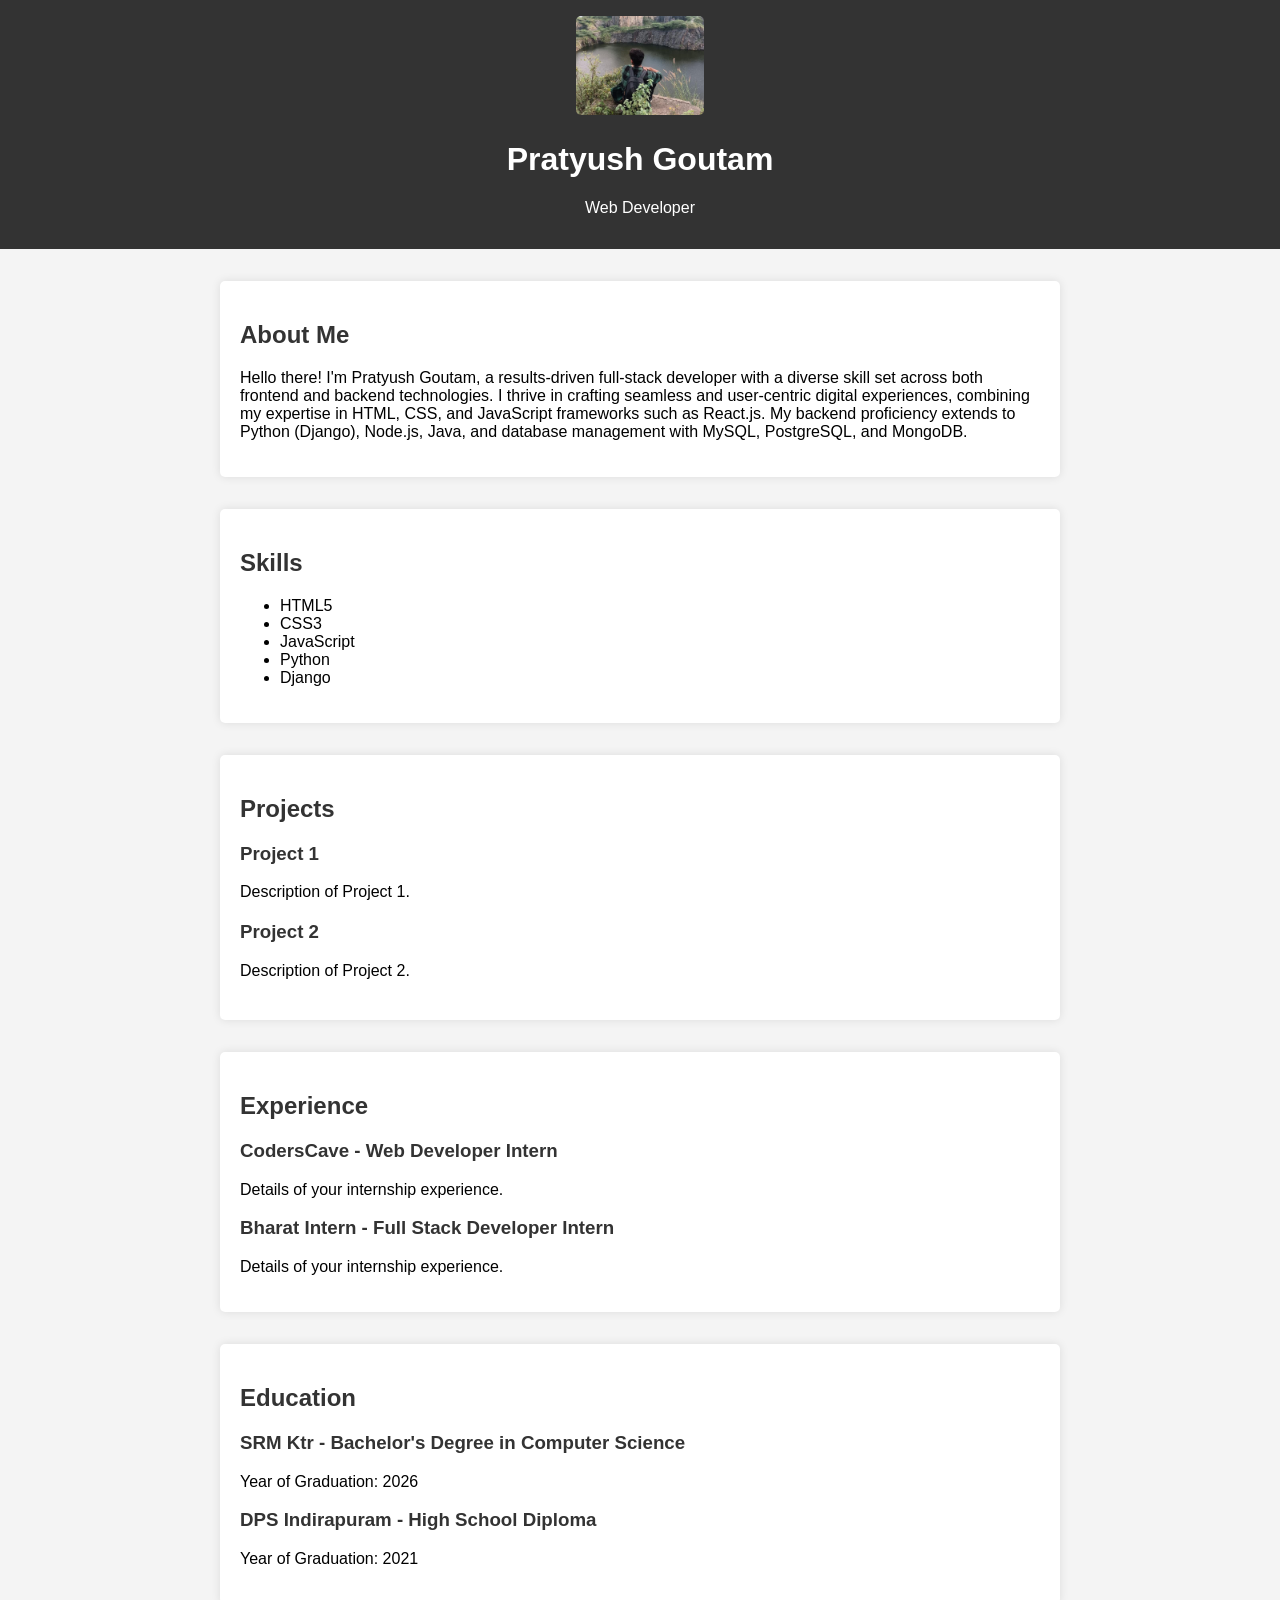
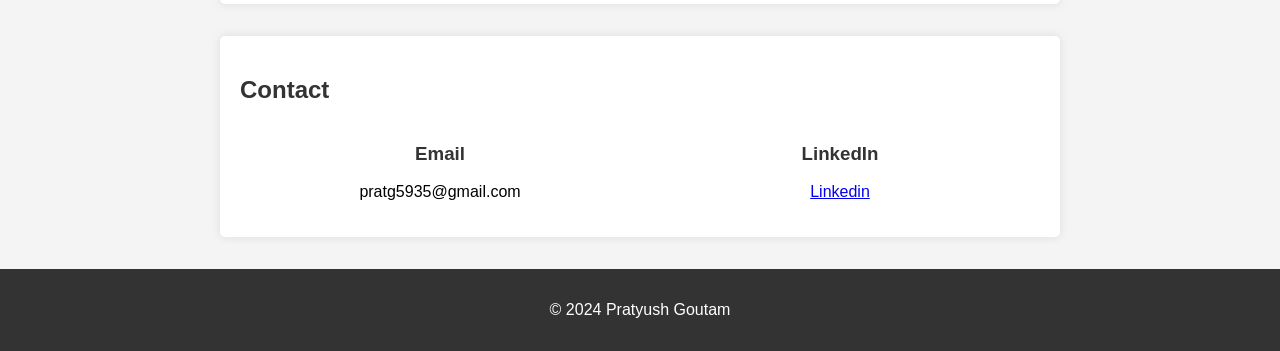
<file: Task 1/index.html>
<!DOCTYPE html>
<html lang="en">
<head>
    <meta charset="UTF-8">
    <meta name="viewport" content="width=device-width, initial-scale=1.0">
    <title>Pratyush Goutam</title>
    <style>
        body {
            font-family: 'Arial', sans-serif;
            margin: 0;
            padding: 0;
            background-color: #f4f4f4;
        }

        header {
            background-color: #333;
            color: #fff;
            padding: 1em 0;
            text-align: center;
        }

        section {
            max-width: 800px;
            margin: 2em auto;
            padding: 20px;
            background-color: #fff;
            box-shadow: 0 0 10px rgba(0, 0, 0, 0.1);
            border-radius: 5px;
        }

        h1{
            color:#fff;
        }

        h2, h3 {
            color: #333;
        }

        .project {
            margin-bottom: 20px;
        }

        footer {
            text-align: center;
            padding: 1em 0;
            background-color: #333;
            color: #fff;
        }

        .contact {
            display: flex;
            justify-content: space-between;
            margin-top: 20px;
        }

        .contact div {
            flex: 1;
            text-align: center;
        }
        header img{
            max-width: 10%;
            border-radius: 5px;
        }
    </style>
</head>
<body>
    <header>
        <img src="gg.jpg" alt="Your Photo" class="img-fluid">
        <h1>Pratyush Goutam</h1>
        <p>Web Developer</p>
    </header>

    <section>
        <h2>About Me</h2>
        <p>
            Hello there! I'm Pratyush Goutam, a results-driven full-stack developer with a diverse skill set across both frontend and backend technologies. I thrive in crafting seamless and user-centric digital experiences, combining my expertise in HTML, CSS, and JavaScript frameworks such as React.js. My backend proficiency extends to Python (Django), Node.js, Java, and database management with MySQL, PostgreSQL, and MongoDB. 
        </p>
    </section>

    <section>
        <h2>Skills</h2>
        <ul>
            <li>HTML5</li>
            <li>CSS3</li>
            <li>JavaScript</li>
            <li>Python</li>
            <li>Django</li>
            <!-- Add more skills as needed -->
        </ul>
    </section>

    <section>
        <h2>Projects</h2>
        <div class="project">
            <h3>Project 1</h3>
            <p>Description of Project 1.</p>
        </div>
        <div class="project">
            <h3>Project 2</h3>
            <p>Description of Project 2.</p>
        </div>
        <!-- Add more projects as needed -->
    </section>

    <section>
        <h2>Experience</h2>
        <h3>CodersCave - Web Developer Intern</h3>
        <p>Details of your internship experience.</p>
        <h3>Bharat Intern - Full Stack Developer Intern</h3>
        <p>Details of your internship experience.</p>
    </section>

    <section>
        <h2>Education</h2>
        <h3>SRM Ktr - Bachelor's Degree in Computer Science</h3>
        <p>Year of Graduation: 2026</p>
        <h3>DPS Indirapuram - High School Diploma</h3>
        <p>Year of Graduation: 2021</p>
    </section>

    <section>
        <h2>Contact</h2>
        <div class="contact">
            <div>
                <h3>Email</h3>
                <p>pratg5935@gmail.com</p>
            </div>
            <div>
                <h3>LinkedIn</h3>
                <p><a href="https://www.linkedin.com/in/pratyush-goutam-387837250/">Linkedin</a></p>
            </div>
            <!-- Add more contact information as needed -->
        </div>
    </section>

    <footer>
        <p>&copy; 2024 Pratyush Goutam</p>
    </footer>
</body>
</html>
</file>
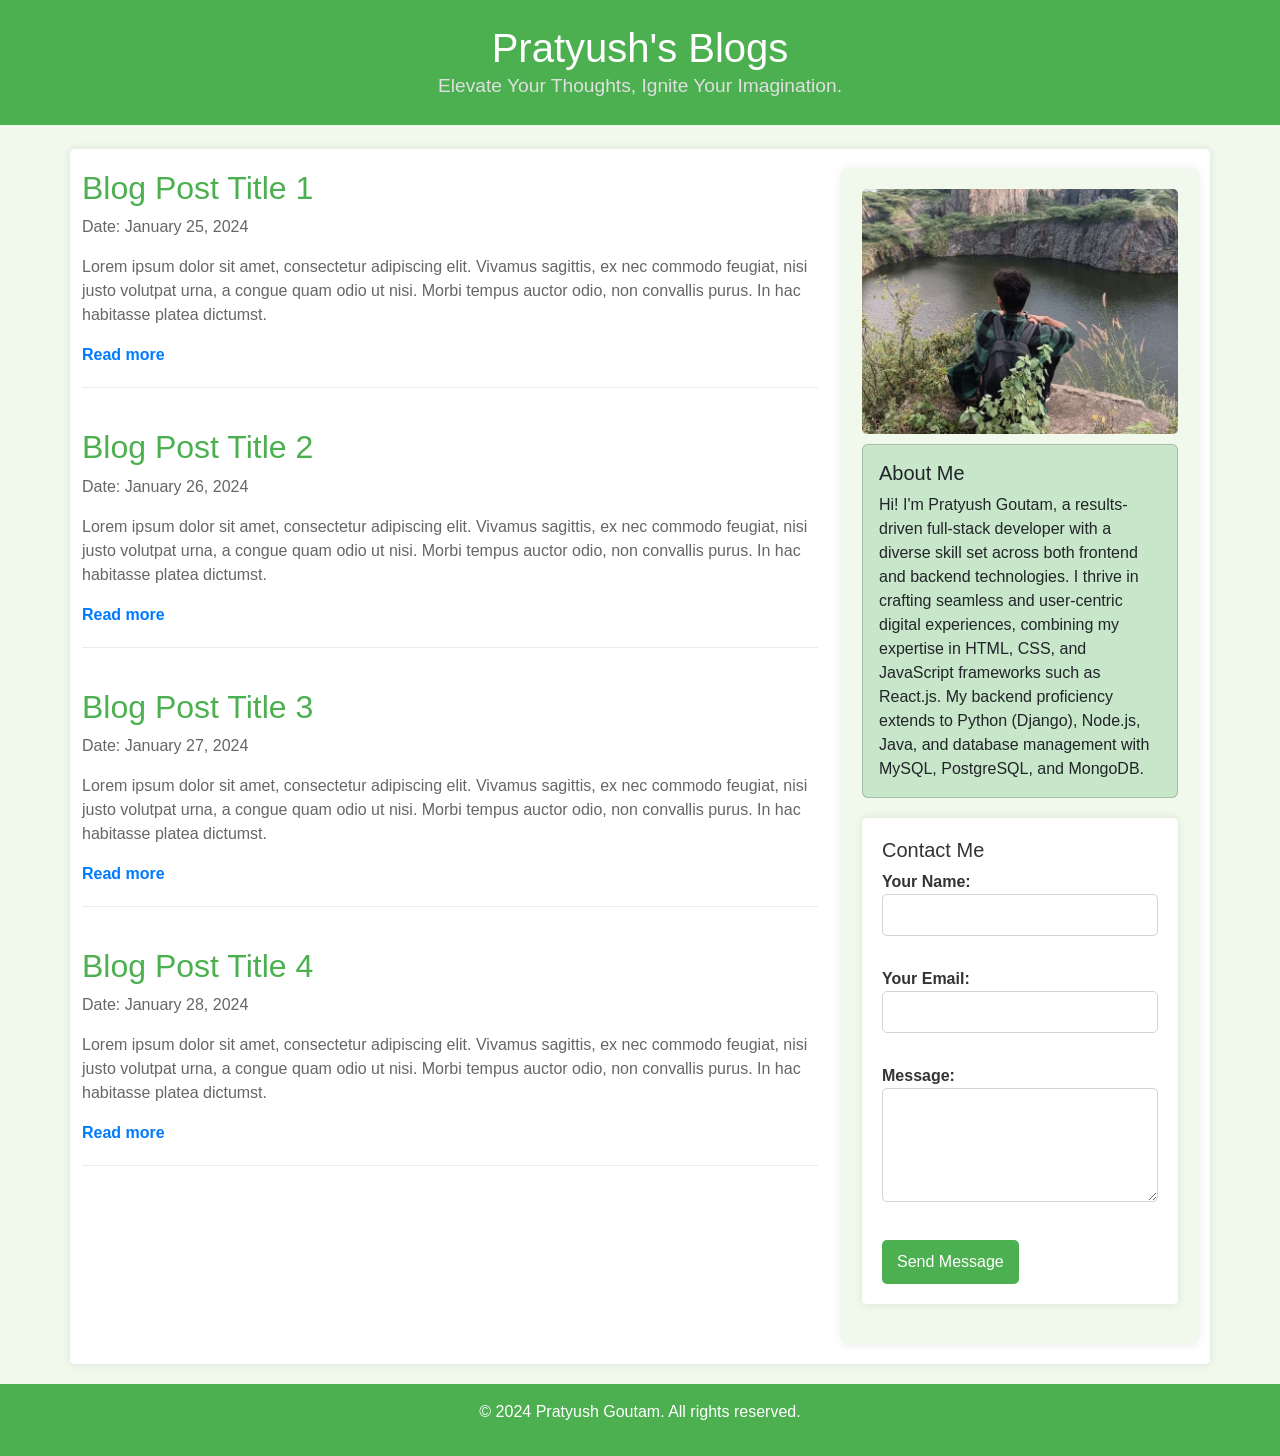
<file: Task 2/index.html>
<!DOCTYPE html>
<html lang="en">
<head>
    <meta charset="UTF-8">
    <meta name="viewport" content="width=device-width, initial-scale=1.0">
    <title>Pratyush Goutam</title>
    <!-- Bootstrap CSS -->
    <link href="https://cdn.jsdelivr.net/npm/bootstrap@5.3.0/dist/css/bootstrap.min.css" rel="stylesheet">
    <style>
        body {
            font-family: 'Arial', sans-serif;
            background-color: #f0f9eb; /* Light Green */
            margin: 0;
            color: #333;
        }

        header {
            background-color: #4caf50; /* Green */
            color: white;
            text-align: center;
            padding: 1.5em 0;
        }

        header h1 {
            margin: 0;
            font-size: 2.5em;
            color: #ffffff; /* White */
        }

        header p {
            font-size: 1.2em;
            margin-bottom: 0;
            color: #e0e0e0; /* Light Grey */
        }

        main {
            background-color: #ffffff;
            box-shadow: 0 0 10px rgba(0, 0, 0, 0.1);
            padding: 20px;
            margin: 20px 0;
            border-radius: 5px;
        }

        article {
            margin-bottom: 40px;
            border-bottom: 1px solid #e9ecef;
            padding-bottom: 20px;
        }

        article h2 {
            color: #4caf50; /* Green */
        }

        article p {
            color: #666;
        }

        article a {
            color: #007bff;
            text-decoration: none;
            font-weight: bold;
        }

        article a:hover {
            text-decoration: underline;
        }

        .read-more {
            display: none;
        }

        .sidebar {
            background-color: #f0f9eb; /* Light Green */
            padding: 20px;
            border-radius: 5px;
            box-shadow: 0 0 10px rgba(0, 0, 0, 0.1);
        }

        .sidebar img {
            max-width: 100%;
            border-radius: 5px;
            margin-bottom: 10px;
        }

        .card {
            margin-bottom: 20px;
            background-color: #c8e6c9; /* Light Green */
        }

        .contact-form {
            background-color: #ffffff;
            box-shadow: 0 0 10px rgba(0, 0, 0, 0.1);
            padding: 20px;
            margin-bottom: 20px;
            border-radius: 5px;
        }

        .contact-form label {
            font-weight: bold;
        }

        .contact-form input,
        .contact-form textarea {
            width: 100%;
            padding: 8px;
            margin-bottom: 15px;
            border: 1px solid #ced4da;
            border-radius: 5px;
            box-sizing: border-box;
        }

        .contact-form button {
            background-color: #4caf50; /* Green */
            color: white;
            padding: 10px 15px;
            border: none;
            border-radius: 5px;
            cursor: pointer;
        }

        .contact-form button:hover {
            background-color: #45a049; /* Darker Green */
        }

        footer {
            text-align: center;
            padding: 1em 0;
            background-color: #4caf50; /* Green */
            color: white;
        }
    </style>
</head>
<body>
    <header>
        <div class="container">
            <h1>Pratyush's Blogs</h1>
            <p>Elevate Your Thoughts, Ignite Your Imagination.</p>
        </div>
    </header>

    <main class="container mt-4">
        <div class="row">
            <div class="col-md-8" id="articles">
                <article>
                    <h2>Blog Post Title 1</h2>
                    <p>Date: January 25, 2024</p>
                    <p>Lorem ipsum dolor sit amet, consectetur adipiscing elit. Vivamus sagittis, ex nec commodo feugiat, nisi justo volutpat urna, a congue quam odio ut nisi. Morbi tempus auctor odio, non convallis purus. In hac habitasse platea dictumst.</p>
                    <p class="read-more">Curabitur facilisis elit vel efficitur sollicitudin. Fusce nec ligula vel libero ultricies ultrices. Integer auctor arcu ac quam hendrerit, vel bibendum nulla aliquet. Suspendisse potenti.</p>
                    <a href="#" class="read-more-link">Read more</a>
                </article>

                <article>
                    <h2>Blog Post Title 2</h2>
                    <p>Date: January 26, 2024</p>
                    <p>Lorem ipsum dolor sit amet, consectetur adipiscing elit. Vivamus sagittis, ex nec commodo feugiat, nisi justo volutpat urna, a congue quam odio ut nisi. Morbi tempus auctor odio, non convallis purus. In hac habitasse platea dictumst.</p>
                    <p class="read-more">Curabitur facilisis elit vel efficitur sollicitudin. Fusce nec ligula vel libero ultricies ultrices. Integer auctor arcu ac quam hendrerit, vel bibendum nulla aliquet. Suspendisse potenti.</p>
                    <a href="#" class="read-more-link">Read more</a>
                </article>

                <article>
                    <h2>Blog Post Title 3</h2>
                    <p>Date: January 27, 2024</p>
                    <p>Lorem ipsum dolor sit amet, consectetur adipiscing elit. Vivamus sagittis, ex nec commodo feugiat, nisi justo volutpat urna, a congue quam odio ut nisi. Morbi tempus auctor odio, non convallis purus. In hac habitasse platea dictumst.</p>
                    <p class="read-more">Curabitur facilisis elit vel efficitur sollicitudin. Fusce nec ligula vel libero ultricies ultrices. Integer auctor arcu ac quam hendrerit, vel bibendum nulla aliquet. Suspendisse potenti.</p>
                    <a href="#" class="read-more-link">Read more</a>
                </article>

                <article>
                    <h2>Blog Post Title 4</h2>
                    <p>Date: January 28, 2024</p>
                    <p>Lorem ipsum dolor sit amet, consectetur adipiscing elit. Vivamus sagittis, ex nec commodo feugiat, nisi justo volutpat urna, a congue quam odio ut nisi. Morbi tempus auctor odio, non convallis purus. In hac habitasse platea dictumst.</p>
                    <p class="read-more">Curabitur facilisis elit vel efficitur sollicitudin. Fusce nec ligula vel libero ultricies ultrices. Integer auctor arcu ac quam hendrerit, vel bibendum nulla aliquet. Suspendisse potenti.</p>
                    <a href="#" class="read-more-link">Read more</a>
                </article>

                <!-- Add more articles as needed -->

            </div>
            <div class="col-md-4" id="about">
                <div class="sidebar">
                    <img src="gg.jpg" alt="Your Photo" class="img-fluid">
                    <div class="card">
                        <div class="card-body">
                            <h5 class="card-title">About Me</h5>
                            <p class="card-text">Hi! I'm Pratyush Goutam, a results-driven full-stack developer with a diverse skill set across both frontend and backend technologies. I thrive in crafting seamless and user-centric digital experiences, combining my expertise in HTML, CSS, and JavaScript frameworks such as React.js. My backend proficiency extends to Python (Django), Node.js, Java, and database management with MySQL, PostgreSQL, and MongoDB.</p>
                        </div>
                    </div>

                    <!-- Contact Me Section -->
                    <div class="contact-form" id="contact">
                        <h5>Contact Me</h5>
                        <form action="#" method="post">
                            <div class="mb-3">
                                <label for="name">Your Name:</label>
                                <input type="text" id="name" name="name" required>
                            </div>
                            <div class="mb-3">
                                <label for="email">Your Email:</label>
                                <input type="email" id="email" name="email" required>
                            </div>
                            <div class="mb-3">
                                <label for="message">Message:</label>
                                <textarea id="message" name="message" rows="4" required></textarea>
                            </div>
                            <button type="submit">Send Message</button>
                        </form>
                    </div>
                </div>
            </div>
        </div>
    </main>

    <footer>
        <p>&copy; 2024 Pratyush Goutam. All rights reserved.</p>
    </footer>

    <!-- Bootstrap JS and Popper.js (required for Bootstrap's JavaScript plugins) -->
    <script src="https://cdn.jsdelivr.net/npm/bootstrap@5.3.0/dist/js/bootstrap.bundle.min.js"></script>
    <script>
        document.addEventListener('DOMContentLoaded', function () {
            // Add click event listeners to 'Read more' links
            var readMoreLinks = document.getElementsByClassName('read-more-link');
            for (var i = 0; i < readMoreLinks.length; i++) {
                readMoreLinks[i].addEventListener('click', toggleReadMore);
            }

            // Function to toggle 'Read more' and 'Read less'
            function toggleReadMore(event) {
                event.preventDefault();
                var parentArticle = event.target.parentElement;
                var readMoreContent = parentArticle.querySelector('.read-more');

                if (readMoreContent.style.display === 'none' || readMoreContent.style.display === '') {
                    readMoreContent.style.display = 'block';
                    event.target.textContent = 'Read less';
                } else {
                    readMoreContent.style.display = 'none';
                    event.target.textContent = 'Read more';
                }
            }
        });
    </script>
</body>
</html>
</file>
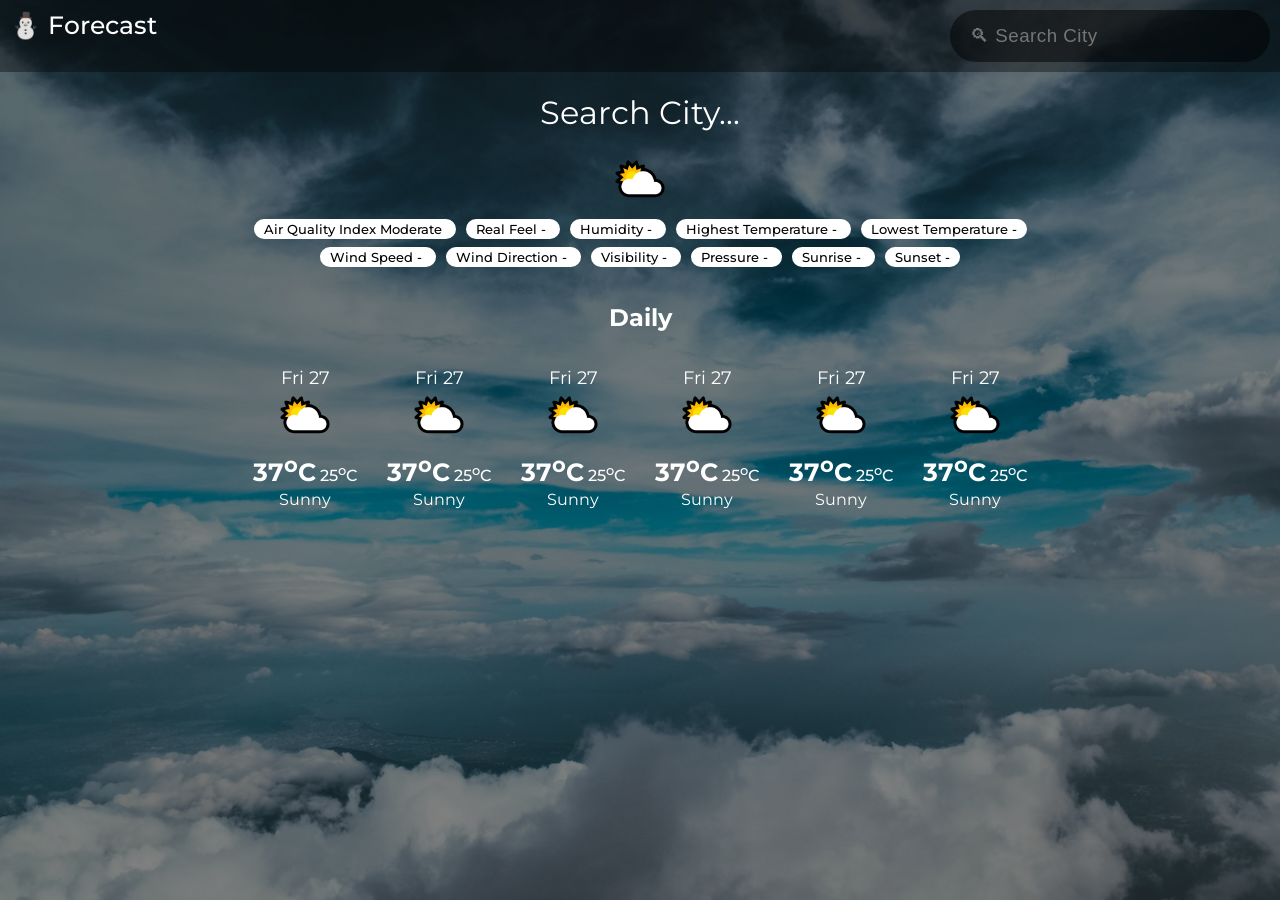
<file: Task 3/index.html>
<!DOCTYPE html>
<html lang="en">
  <head>
    <meta charset="UTF-8">
    <meta name="viewport" content="width=device-width, initial-scale=1.0">
    
    <title>Weather App Using OpenWeatherMap API</title>

    <link rel="icon" type="image/x-icon" href="icons/favicon.ico">

    <link rel="stylesheet" href="styles/style.css">
    <link rel="prefetch" href="media/day1.jpg">
    <link rel="prefetch" href="media/day2.jpg">
    <link rel="prefetch" href="media/day3.jpg">
    <link rel="prefetch" href="media/day4.jpg">
    <link rel="prefetch" href="media/day5.jpg">
    <link rel="prefetch" href="media/night1.jpg">
    <link rel="prefetch" href="media/night2.jpg">
    <link rel="prefetch" href="media/night3.jpg">
    <link rel="prefetch" href="media/night4.jpg">
    <link rel="prefetch" href="media/night5.jpg">
    <link rel="prefetch" href="media/rainy1.jpg">
    <link rel="prefetch" href="media/rainy2.jpg">
    <link rel="prefetch" href="media/rainy3.jpg">
    <link rel="prefetch" href="media/rainy4.jpg">
    <link rel="prefetch" href="media/rainy5.jpg">
    <link rel="prefetch" href="media/cloudy1.jpg">
    <link rel="prefetch" href="media/cloudy2.jpg">
    <link rel="prefetch" href="media/cloudy3.jpg">
    <link rel="prefetch" href="media/cloudy4.jpg">
    <link rel="prefetch" href="media/cloudy5.jpg">
    <link rel="prefetch" href="icons/loader.gif">

    <link rel="preconnect" href="https://fonts.googleapis.com">
    <link rel="preconnect" href="https://fonts.gstatic.com" crossorigin>
    <link href="https://fonts.googleapis.com/css2?family=Montserrat:wght@500&display=swap" rel="stylesheet">

    <style>
      body
      {
        /* background-image: linear-gradient(rgba(0, 0, 0, 0.5),rgba(0, 0, 0, 0.5)) , url('media/day1.jpg'); */
        -webkit-background-size: cover;
        -moz-background-size: cover;
        -o-background-size: cover;
        
        /* Added background-repeat and set it to no-repeat to help prevent the images from duplicating. I added !important to 
         * background-repeat and background-size in order to place importance on the background images not repeating and
         * to cover the entire webpage. Phillip Andrews
         */
        background-repeat: no-repeat !important;
        background-size: cover !important;
        background-attachment: fixed;

				height: 100vh;
      }
			@media (max-width: 600px)
			{
				body
				{
					height: 100%;
				}
			}
    </style>
  </head>
  <body>
    <ul class="navbar">
      <li style="float: left; margin-left: -10px;" class="forecast"><a class="repo-link" href="https://github.com/prat555/CodersCave/tree/main/Task%203">⛄ Forecast</a></li>
      <li><input spellcheck="false" class="search-city" id="searchCity" type="text" autocomplete="off" placeholder="🔍︎ Search City"></li>
    </ul>

		<ul class="mobile-navbar">
      <li><input spellcheck="false" class="mobile-search-city" id="mobileSearchCity" type="text" autocomplete="off" placeholder="Search City..."></li>
    </ul>

    <h1 class="location-name" id="locationName">Search City...</h1>

    <div class="temperature-container">
      <div class="temperature-icon"><img class="imgs-as-icons" src="icons/sunny.png"></div>
      <div class="temperature-value" id="temperatureValue"></div>
    </div>

    <h2 class="weather-type" id="weatherType"></h2>

    <div class="additionals-first-row">
      <span class="air-quality-additional">
        <span class="air-quality-additional-label">Air Quality Index </span>
        <span class="air-quality-index-additional-value">Moderate</span>
      </span>

      <span class="real-feel-additional">
        <span class="real-feel-additional-label">Real Feel </span>
        <span class="real-feel-additional-value" id="realFeelAdditionalValue">-</span>
      </span>

      <span class="humidity-additional">
        <span class="humidity-additional-label">Humidity </span>
        <span class="humidity-additional-value" id="humidityAdditionalValue">-</span>     
      </span>

      <span class="max-temperature-additional">
        <span class="max-temperature-additional-label">Highest Temperature </span>
        <span class="max-temperature-additional-value" id="maxTemperatureAdditionalValue">-</span>
      </span>

      <span class="min-temperature-additional">
        <span class="min-temperature-additional-label">Lowest Temperature </span>
        <span class="min-temperature-additional-value" id="minTemperatureAdditionalValue">-</span>          
      </span>
    </div>

    <div class="additionals-second-row">
      <span class="wind-speed-additional">
        <span class="wind-speed-additional-label">Wind Speed </span>       
        <span class="wind-speed-additional-value" id="windSpeedAdditionalValue">-</span>
      </span>

      <span class="wind-direction-additional">
        <span class="wind-direction-additional-label">Wind Direction </span>
        <span class="wind-direction-additional-value" id="windDirectionAdditionalValue">-</span>
      </span>

      <span class="visibility-additional">
        <span class="visibility-additional-label">Visibility </span>
        <span class="visibility-additional-value" id="visibilityAdditionalValue">-</span>
      </span>

      <span class="pressure-additional">
        <span class="pressure-additional-label">Pressure </span>       
        <span class="pressure-additional-value" id="pressureAdditionalValue">-</span>
      </span>

      <span class="sunrise-additional">
        <span class="sunrise-additional-label">Sunrise </span>
        <span class="sunrise-additional-value" id="sunriseAdditionalValue">-</span>  
      </span>

      <span class="sunset-additional">
        <span class="sunset-additional-label">Sunset </span>
        <span class="sunset-additional-value" id="sunsetAdditionalValue">-</span>
      </span>
    </div>

    <br>
    <!-- <div class="separator"></div> -->

    <div class="daily-forecast">

      <h2 class="daily-forecast-label">Daily</h2>

      <div class="daily-forecast-card">
        <p class="daily-forecast-date">Fri 27</p>
        <div class="daily-forecast-logo"><img class="imgs-as-icons" src="icons/sunny.png"></div>
        <div class="max-min-temperature-daily-forecast">
          <span class="max-daily-forecast">37<sup>o</sup>C</span>
          <span class="min-daily-forecast">25<sup>o</sup>C</span>
        </div>
        <p class="weather-type-daily-forecast">Sunny</p>
      </div>

      <div class="daily-forecast-card">
        <p class="daily-forecast-date">Fri 27</p>
        <div class="daily-forecast-logo"><img class="imgs-as-icons" src="icons/sunny.png"></div>
        <div class="max-min-temperature-daily-forecast">
          <span class="max-daily-forecast">37<sup>o</sup>C</span>
          <span class="min-daily-forecast">25<sup>o</sup>C</span>
        </div>
        <p class="weather-type-daily-forecast">Sunny</p>
      </div>

      <div class="daily-forecast-card">
        <p class="daily-forecast-date">Fri 27</p>
        <div class="daily-forecast-logo"><img class="imgs-as-icons" src="icons/sunny.png"></div>
        <div class="max-min-temperature-daily-forecast">
          <span class="max-daily-forecast">37<sup>o</sup>C</span>
          <span class="min-daily-forecast">25<sup>o</sup>C</span>
        </div>
        <p class="weather-type-daily-forecast">Sunny</p>
      </div>

      <div class="daily-forecast-card">
        <p class="daily-forecast-date">Fri 27</p>
        <div class="daily-forecast-logo"><img class="imgs-as-icons" src="icons/sunny.png"></div>
        <div class="max-min-temperature-daily-forecast">
          <span class="max-daily-forecast">37<sup>o</sup>C</span>
          <span class="min-daily-forecast">25<sup>o</sup>C</span>
        </div>
        <p class="weather-type-daily-forecast">Sunny</p>
      </div>

      <div class="daily-forecast-card">
        <p class="daily-forecast-date">Fri 27</p>
        <div class="daily-forecast-logo"><img class="imgs-as-icons" src="icons/sunny.png"></div>
        <div class="max-min-temperature-daily-forecast">
            <span class="max-daily-forecast">37<sup>o</sup>C</span>
            <span class="min-daily-forecast">25<sup>o</sup>C</span>
        </div>
        <p class="weather-type-daily-forecast">Sunny</p>
      </div>

      <div class="daily-forecast-card">
        <p class="daily-forecast-date">Fri 27</p>
        <div class="daily-forecast-logo"><img class="imgs-as-icons" src="icons/sunny.png"></div>
        <div class="max-min-temperature-daily-forecast">
          <span class="max-daily-forecast">37<sup>o</sup>C</span>
          <span class="min-daily-forecast">25<sup>o</sup>C</span>
        </div>
        <p class="weather-type-daily-forecast">Sunny</p>
      </div>
    </div>
    
    <script src="scripts/script.js"></script>
		<script src="scripts/mobile.js"></script>
		<br><br><br><br><br>
  </body>
</html>
</file>
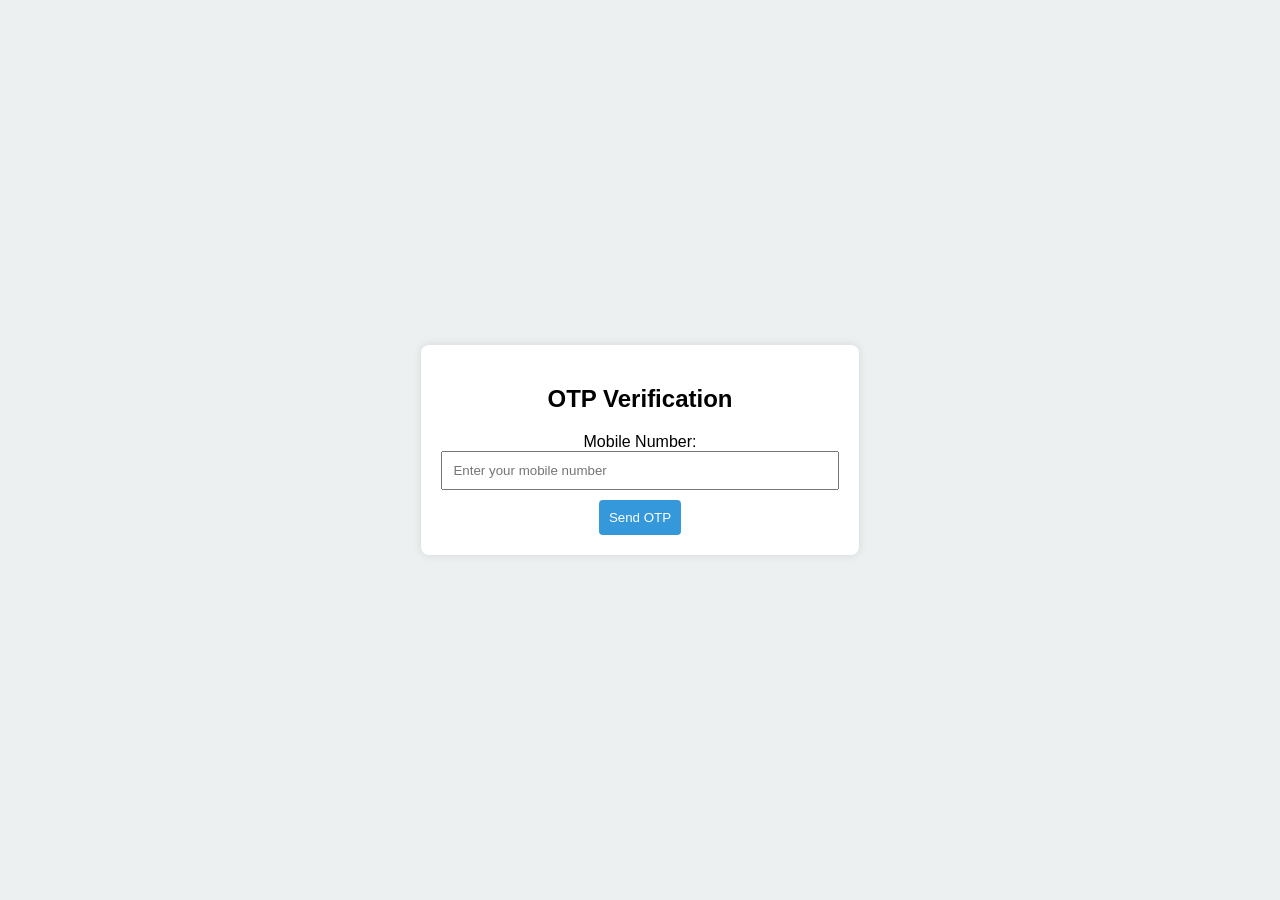
<file: Task 4/index.html>
<!DOCTYPE html>
<html lang="en">
<head>
    <meta charset="UTF-8">
    <meta name="viewport" content="width=device-width, initial-scale=1.0">
    <title>OTP Verification</title>
    <style>
        body {
            font-family: 'Segoe UI', Tahoma, Geneva, Verdana, sans-serif;
            margin: 0;
            padding: 0;
            display: flex;
            flex-direction: column;
            align-items: center;
            justify-content: center;
            height: 100vh;
            background-color: #ecf0f1;
        }
        #otp-container {
            background-color: #fff;
            border-radius: 8px;
            box-shadow: 0 0 10px rgba(0, 0, 0, 0.1);
            padding: 20px;
            text-align: center;
        }
        input {
            padding: 10px;
            margin-bottom: 10px;
            width: 100%;
            box-sizing: border-box;
        }
        button {
            padding: 10px;
            background-color: #3498db;
            color: #fff;
            border: none;
            border-radius: 4px;
            cursor: pointer;
        }
        button:hover {
            background-color: #2980b9;
        }
    </style>
</head>
<body>
    <div id="otp-container">
        <h2>OTP Verification</h2>
        <label for="mobile-number">Mobile Number:</label>
        <input type="tel" id="mobile-number" placeholder="Enter your mobile number" required>
        <button id="send-otp">Send OTP</button>

        <div id="otp-input-container" style="display: none;">
            <label for="otp">Enter OTP:</label>
            <input type="text" id="otp" placeholder="Enter the OTP" required>
            <button id="verify-otp">Verify OTP</button>
        </div>
    </div>

    <script>
        // Function to simulate sending OTP via SMS (replace this with actual server-side logic)
        function sendOTPViaSMS(mobileNumber, otp) {
            alert(`Simulating OTP sent to ${mobileNumber} via SMS: ${otp}`);
        }

        // Get elements
        const mobileNumberInput = document.getElementById('mobile-number');
        const sendOTPButton = document.getElementById('send-otp');
        const otpInputContainer = document.getElementById('otp-input-container');
        const otpInput = document.getElementById('otp');
        const verifyOTPButton = document.getElementById('verify-otp');

        // Event listener for Send OTP button
        sendOTPButton.addEventListener('click', () => {
            const mobileNumber = mobileNumberInput.value;

            // Validate mobile number (you may want to implement more robust validation)
            if (/^\d{10}$/.test(mobileNumber)) {
                // Generate OTP
                const generatedOTP = Math.floor(100000 + Math.random() * 900000);

                // Send OTP via SMS (simulated for demonstration purposes)
                sendOTPViaSMS(mobileNumber, generatedOTP);

                // Display OTP input field
                otpInputContainer.style.display = 'block';
            } else {
                alert('Please enter a valid 10-digit mobile number.');
            }
        });

        // Event listener for Verify OTP button
        verifyOTPButton.addEventListener('click', () => {
            const enteredOTP = otpInput.value;

            // Validate entered OTP (you may want to check against the generated OTP)
            if (/^\d{6}$/.test(enteredOTP)) {
                alert('OTP successfully verified! Redirecting to the success page.');
                // Redirect to the success page (replace with your actual success page URL)
                window.location.href = 'success.html';
            } else {
                alert('Invalid OTP. Please try again.');
            }
        });
    </script>
</body>
</html>
</file>
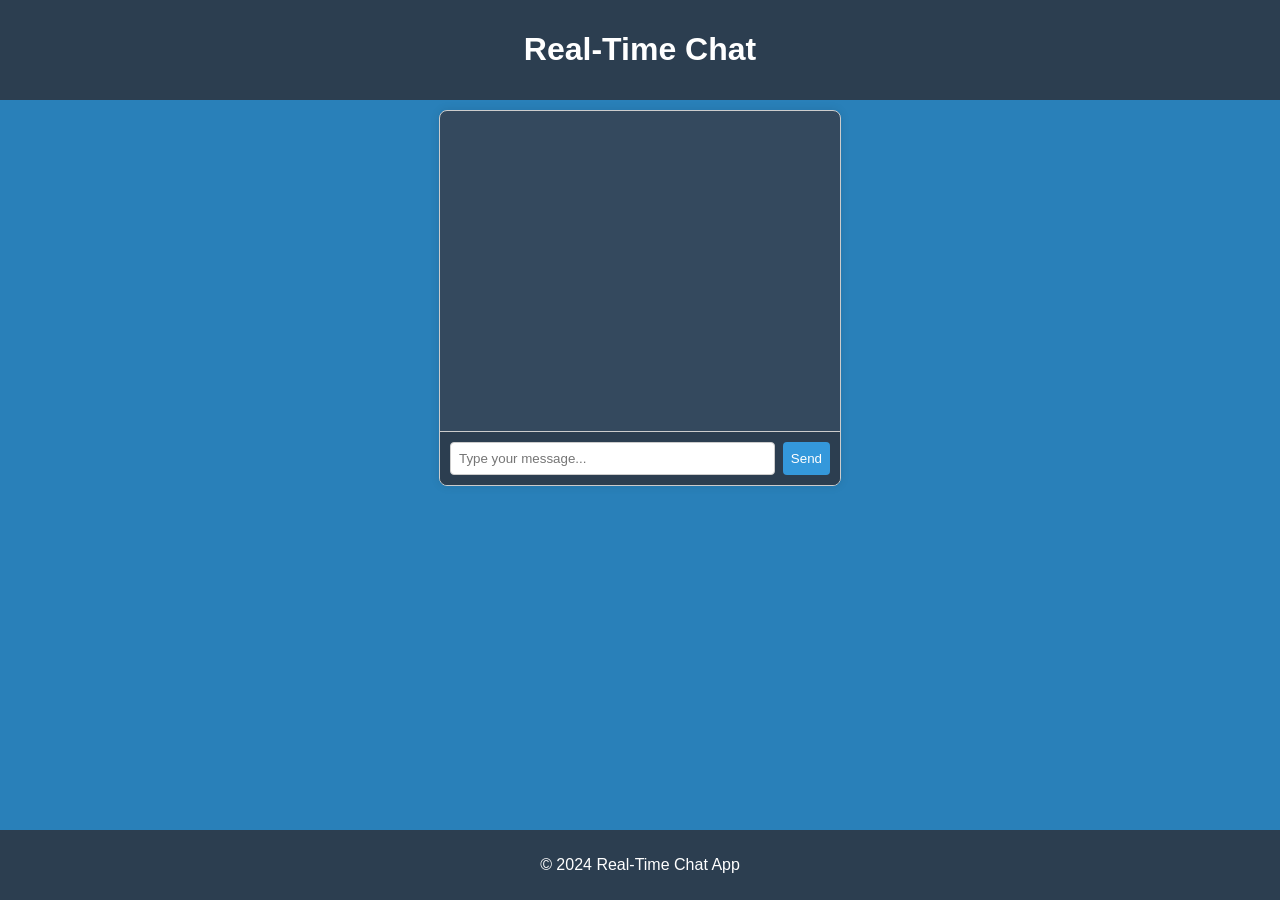
<file: Task 4/success.html>
<!DOCTYPE html>
<html lang="en">
<head>
    <meta charset="UTF-8">
    <meta name="viewport" content="width=device-width, initial-scale=1.0">
    <title>Real-Time Chat</title>
    <style>
        body {
            font-family: 'Segoe UI', Tahoma, Geneva, Verdana, sans-serif;
            margin: 0;
            padding: 0;
            display: flex;
            flex-direction: column;
            min-height: 100vh;
            background-color: #2980b9;
            color: #fff;
        }
        header, footer {
            background-color: #2c3e50;
            padding: 10px;
            text-align: center;
        }
        #chat-container {
            border: 1px solid #ccc;
            width: 400px;
            max-width: 100%;
            box-shadow: 0 0 10px rgba(0, 0, 0, 0.1);
            overflow: hidden;
            border-radius: 8px;
            background-color: #34495e;
            margin: 10px auto;
        }
        #messages {
            height: 300px;
            overflow-y: scroll;
            padding: 10px;
        }
        #input-container {
            display: flex;
            padding: 10px;
            background-color: #2c3e50;
            border-top: 1px solid #ccc;
        }
        #message-input {
            flex: 1;
            padding: 8px;
            border: 1px solid #ccc;
            border-radius: 4px;
            margin-right: 8px;
        }
        #send-button {
            padding: 8px;
            background-color: #3498db;
            color: #fff;
            border: none;
            border-radius: 4px;
            cursor: pointer;
        }
        #send-button:hover {
            background-color: #2980b9;
        }
        #messages div {
            background-color: #2980b9;
            padding: 8px;
            margin-bottom: 6px;
            border-radius: 4px;
        }
        footer {
            margin-top: auto;
        }
    </style>
</head>
<body>
    <header>
        <h1>Real-Time Chat</h1>
    </header>

    <div id="chat-container">
        <div id="messages"></div>
        <div id="input-container">
            <input type="text" id="message-input" placeholder="Type your message...">
            <button id="send-button">Send</button>
        </div>
    </div>

    <footer>
        <p>&copy; 2024 Real-Time Chat App</p>
    </footer>

    <script>
        // Open a WebSocket connection
        const socket = new WebSocket('ws://your-websocket-server-address');

        // Get elements
        const messagesContainer = document.getElementById('messages');
        const messageInput = document.getElementById('message-input');
        const sendButton = document.getElementById('send-button');

        // Event listener for Send button
        sendButton.addEventListener('click', () => {
            const message = messageInput.value;

            if (message.trim() !== '') {
                sendMessage(message);
                messageInput.value = '';
            }
        });

        // Event listener for Enter key
        messageInput.addEventListener('keypress', (event) => {
            if (event.key === 'Enter') {
                sendButton.click();
            }
        });

        // Function to send a message
        function sendMessage(message) {
            const messageElement = document.createElement('div');
            messageElement.textContent = message;
            messagesContainer.appendChild(messageElement);

            // Send the message through WebSocket
            socket.send(message);
        }

        // Event listener for WebSocket messages
        socket.addEventListener('message', (event) => {
            const message = event.data;
            const messageElement = document.createElement('div');
            messageElement.textContent = message;
            messagesContainer.appendChild(messageElement);
        });
    </script>
</body>
</html>
</file>
<file: Task 3/styles/style.css>
*, *::before, *::after
{
  box-sizing: border-box;
  outline: none;
  -webkit-tap-highlight-color: transparent;
  opacity: 100%;
  /* transition: 0.25s; */
}

.mobile-navbar
{
	display: none;
}

body
{
  margin: 0;
  font-family: "Montserrat", sans-serif;
  font-weight: 500;
}

#loader1, #loader2, #loader3
{
	width: 37.5px;
	height: 37.5px;
}

.imgs-as-icons
{
  width: 50px;
  height: 50px;
}

.navbar
{
  /* background: #212a51; */
  background: rgba(0, 0, 0, 0.375);
  text-align: right;
  opacity: 100%;
  transition: 0.3s;
}

/* START OF MOBILE STYLES */

.mobile-navbar
{
	list-style-type: none;
  /* background: rgba(0, 0, 0, 1.0); */
  opacity: 100%;
  transition: 0.3s;
}

.mobile-navbar li
{
	margin: 7.5px auto;
	width: 87.5%;
}

.mobile-navbar li input
{
	height: 50px;
	width: 100%;
	background: #1d1d1f;
	color: #fff;
	text-align: center;
	border: none;
	border-radius: 50px;
	outline: none;
	font-size: 20px;
}

.mobile-navbar input::placeholder
{
	color: lightgrey;
}

/* END OF MOBILE STYLES */

ul
{
  margin: 0;
  padding: 5px;
  transition: 0.3s;
}

.navbar li
{
  margin: 0 0;
  padding: 5px;
  display: inline-block;
  transition: 0.3s;
}

.navbar li a
{
  font-size: 25px;
  color: #fff;
  padding: 5px 10px;
  text-decoration: none;
  transition: 0.3s;
  border-radius: 5px;
}

.navbar .search-city
{
  width: 25vw;
  height: 5.75vh;
  font-size: 18.75px;
}

.search-city
{
  letter-spacing: 0.50px;
  padding-left: 20px;
  background: rgba(0, 0, 0, 0.50);
  border: none;
  color: #fff;
  border-radius: 50px;
  outline: none;
}

.navbar a:hover:not(.repo-link)
{
  background: #000;
  transition: 0.3s;
  border-radius: 5px;
}

.location-name
{
  font-weight: 400;
  text-align: center;
  color: #fff;
}

.temperature-container
{
  text-align: center;
  margin: auto;
  font-size: 50px;
}

.temperature-icon
{
  margin-bottom: -15px;
  padding: 0;
}

.temperature-value
{
  margin-top: -15px;
  padding: 0;
  color: #fff;
}

.weather-type
{
  font-weight: 400;
  text-align: center;
  color: #fff;
}

.additionals-first-row, .additionals-second-row
{
  font-size: 12.5px;
  width: 100%;
  text-align: center;
}

.additionals-first-row
{
  margin-bottom: 12.5px;
}

.additionals-second-row
{
  margin-top: 12.5px;
}

.air-quality-additional, .real-feel-additional, .humidity-additional, .max-temperature-additional, .min-temperature-additional
{
  margin-left: 5px;
  margin-right: 5px;
  background: #fff;
  border-radius: 50px;
  padding: 2.5px 10px;
}

.wind-speed-additional, .wind-direction-additional, .visibility-additional, .pressure-additional, .sunrise-additional, .sunset-additional
{
  margin-left: 5px;
  margin-right: 5px;
  background: #fff;
  border-radius: 50px;
  padding: 2.5px 10px;
}

.separator
{
  width: 25%;
  margin: auto;
  height: 7.5px;
  background: lightgrey;
  border-radius: 50px;
}

.daily-forecast
{
  padding: 25px;
  margin-top: -25px;
  text-align: center;
}

.daily-forecast .daily-forecast-label
{
  color: #fff;
}


.daily-forecast-card
{
  display: inline-block;
  border-radius: 10px;
  background: rgba(0, 0, 0, 0);
  width: 125px;
  height: 162.5px;
  padding: 2.5px 10px;
  margin-left: 2.5px;
  margin-right: 2.5px;
  color: #fff;
}

.daily-forecast-card .daily-forecast-logo
{
  font-size: 37.5px;
  margin: -10px -10px;
}

.daily-forecast-card .daily-forecast-date
{
  font-size: 17.5px;
  margin-top: 12.5px;
  font-weight: 400;
}

.daily-forecast-card .daily-forecast-logo
{
  margin-top: -15px;
  margin-bottom: 2.5px;
}

.daily-forecast-card .weather-type-daily-forecast
{
  font-weight: normal;
  margin-top: 2.5px;
}

.max-daily-forecast
{
  font-weight: bold;
  font-size: 25px;
}

@media (max-width: 600px)
{
	.navbar
	{
		display: none;
	}

	.mobile-navbar
	{
		display: block;

	}

	.additionals-first-row, .additionals-second-row
	{
		line-height: 27.5px;
		margin: 0;
	}

	.additionals-first-row span, .additionals-second-row span
	{
		display: none;
	}

	.daily-forecast-card
	{
		margin-top: 10px;
		margin-bottom: 10px;
	}
	.daily-forecast .daily-forecast-label
	{
		background: lightgrey;
		color: #252525;
		padding: 10px;
		width: 75%;
		border-radius: 50px;
		margin: auto;
	}
	#weatherType
	{
		margin-top: 0;
	}
}
</file>
